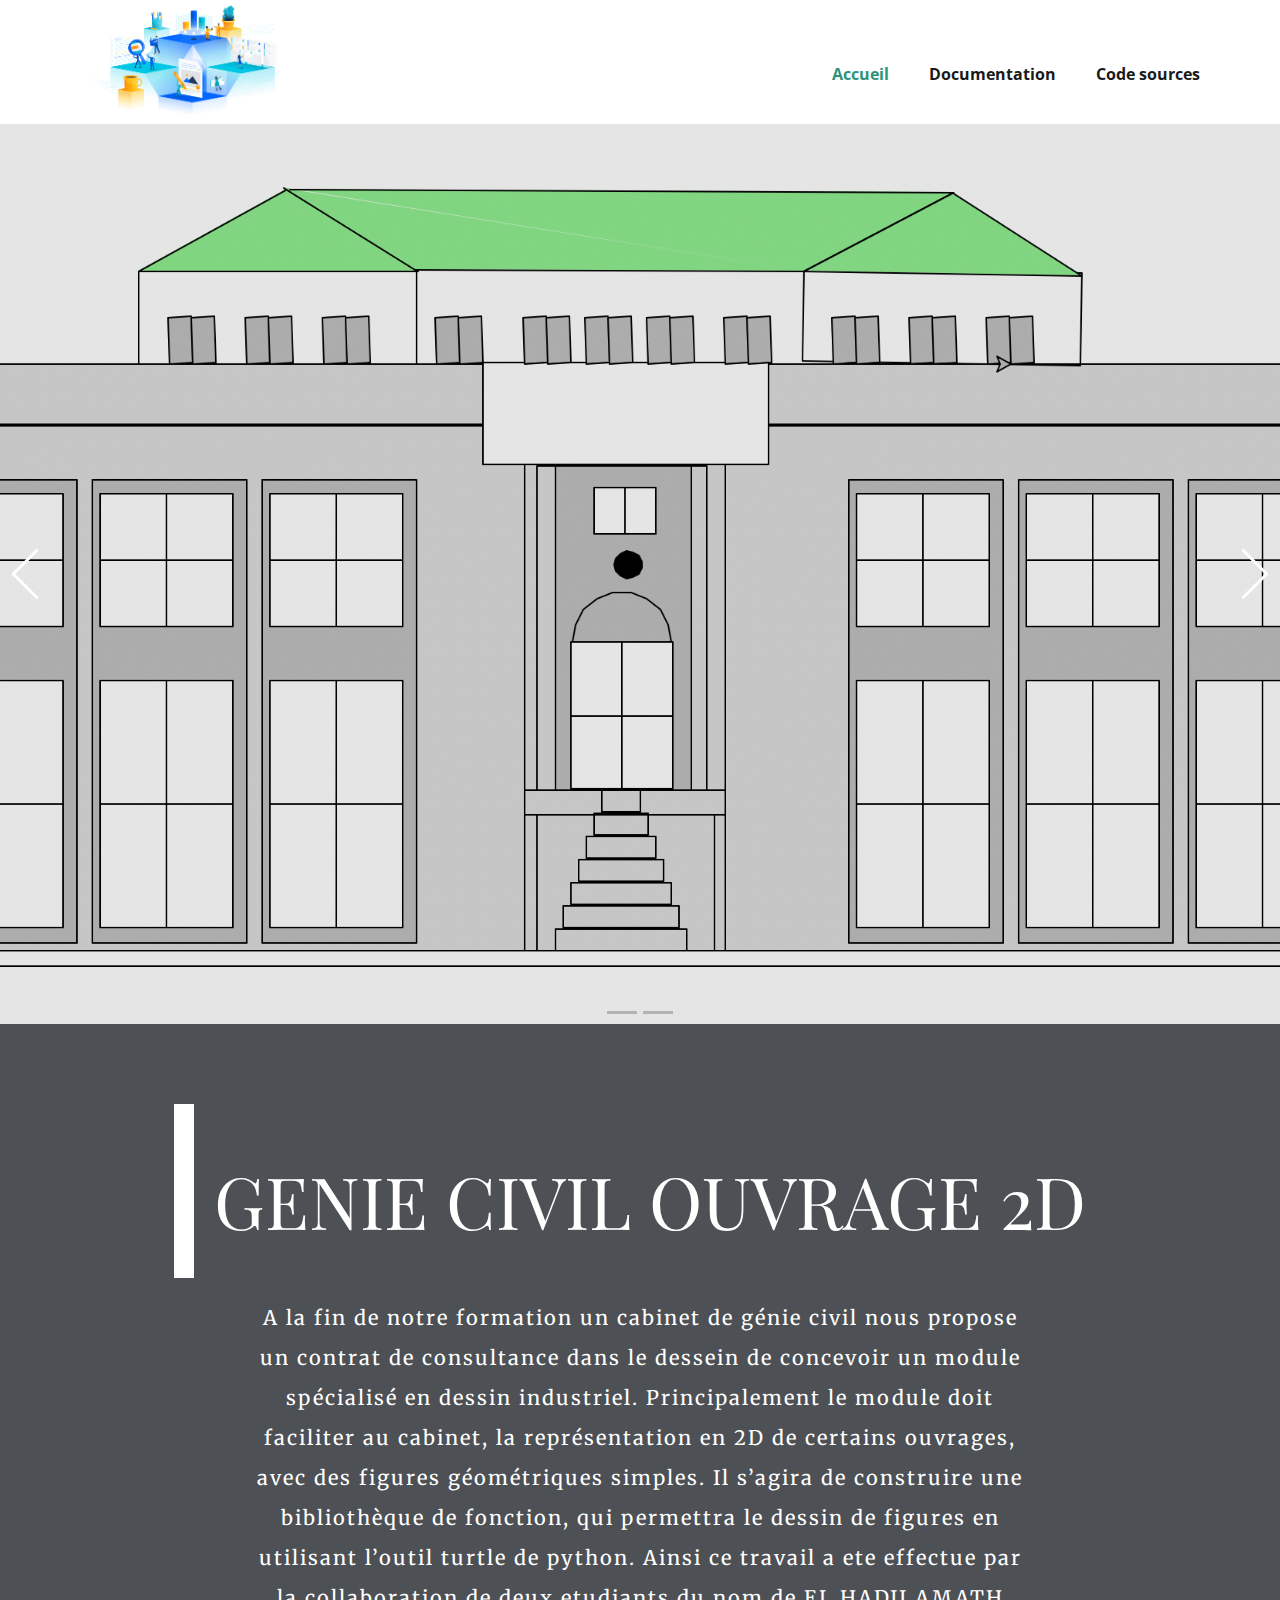
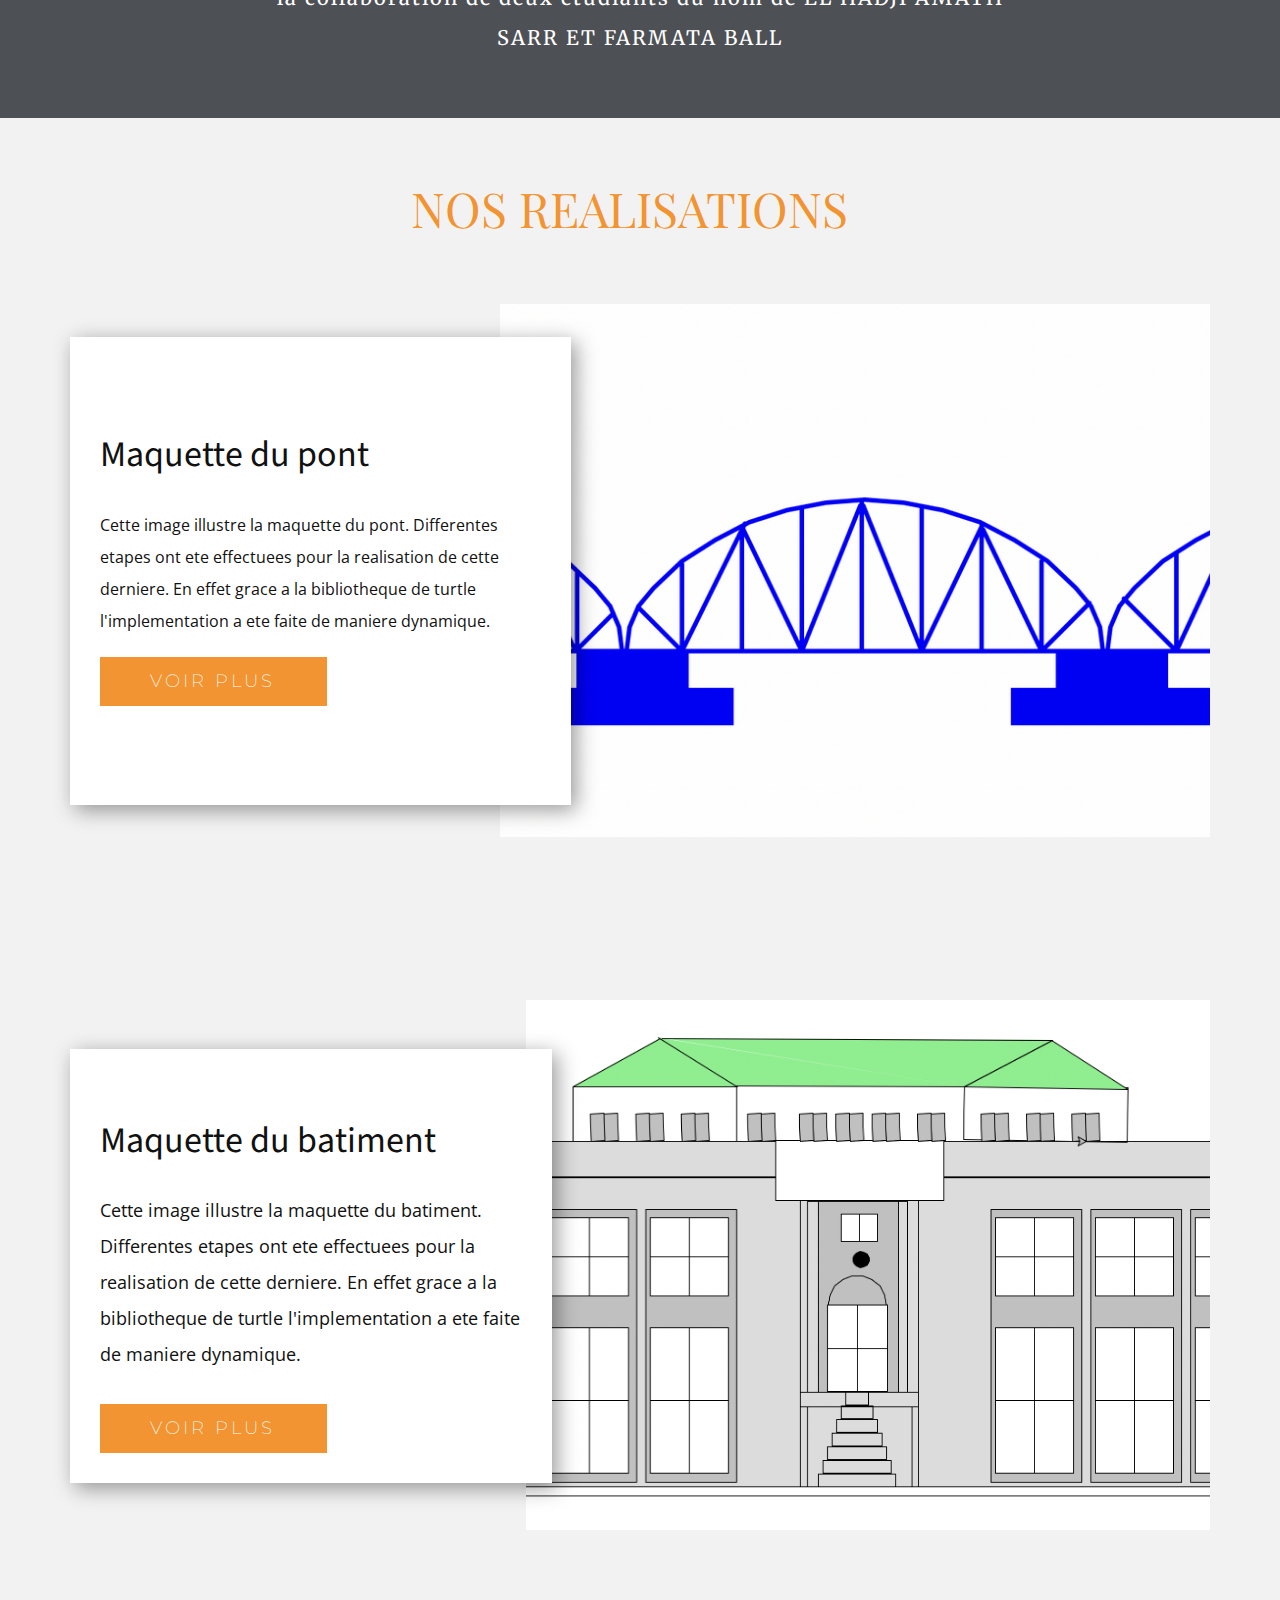
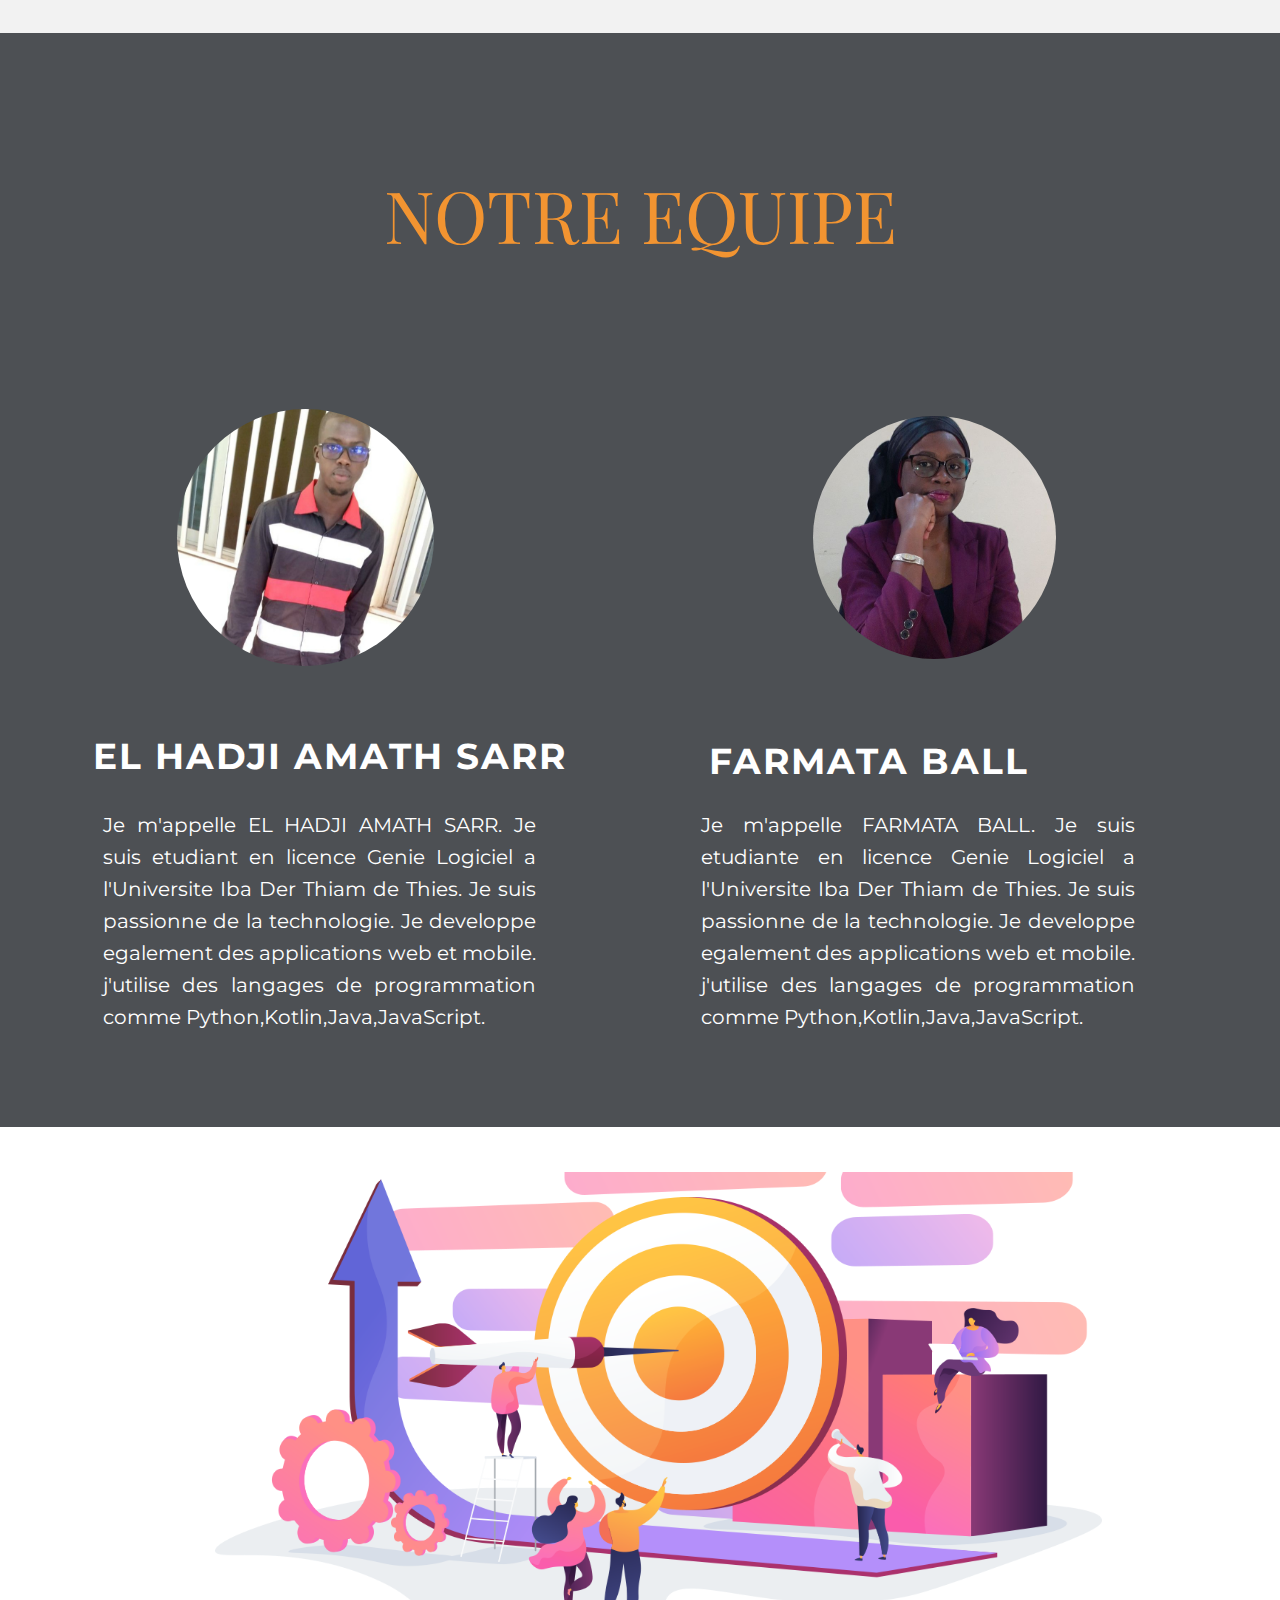
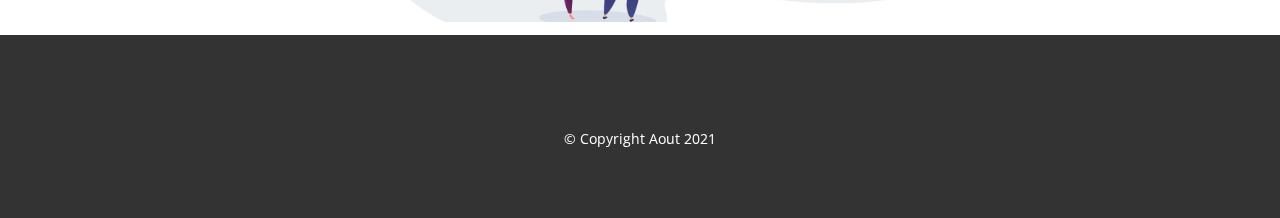
<file: index.html>
<!DOCTYPE html>
<html style="font-size: 16px;">
  <head>
    <meta name="viewport" content="width=device-width, initial-scale=1.0">
    <meta charset="utf-8">
    <meta name="keywords" content="1000+ customer using Our application., Quick &amp; Easy Process, We believe inCustomer Satisfaction, Our Features &amp; Services., Check our latest blog post for more update., Check our latest blog post for more update., About Us, Download it now.">
    <meta name="description" content="">
    <meta name="page_type" content="np-template-header-footer-from-plugin">
    <title>Accueil</title>
    <link rel="stylesheet" href="nicepage.css" media="screen">
<link rel="stylesheet" href="Accueil.css" media="screen">
    <script class="u-script" type="text/javascript" src="jquery.js" defer=""></script>
    <script class="u-script" type="text/javascript" src="nicepage.js" defer=""></script>
    <meta name="generator" content="Nicepage 3.22.0, nicepage.com">
    
    
    <link id="u-theme-google-font" rel="stylesheet" href="https://fonts.googleapis.com/css?family=Source+Sans+Pro:200,200i,300,300i,400,400i,600,600i,700,700i,900,900i|Open+Sans:300,300i,400,400i,600,600i,700,700i,800,800i">
    <link id="u-page-google-font" rel="stylesheet" href="https://fonts.googleapis.com/css?family=Playfair+Display:400,400i,500,500i,600,600i,700,700i,800,800i,900,900i|Merriweather:300,300i,400,400i,700,700i,900,900i|Playfair+Display:400,400i,500,500i,600,600i,700,700i,800,800i,900,900i|Montserrat:100,100i,200,200i,300,300i,400,400i,500,500i,600,600i,700,700i,800,800i,900,900i">
    
    
    
    
    
    
    
    <script type="application/ld+json">{
		"@context": "http://schema.org",
		"@type": "Organization",
		"name": "",
		"logo": "images/cover.png"
}</script>
    <meta name="theme-color" content="#2e937a">
    <meta property="og:title" content="Accueil">
    <meta property="og:type" content="website">
  </head>
  <body data-home-page="Accueil.html" data-home-page-title="Accueil" class="u-body"><header class="u-clearfix u-header u-header" id="sec-84ba"><div class="u-clearfix u-sheet u-sheet-1">
        <a href="#" class="u-image u-logo u-image-1" data-image-width="1785" data-image-height="1038" title="accueil">
          <img src="images/cover.png" class="u-logo-image u-logo-image-1">
        </a>
        <nav class="u-menu u-menu-dropdown u-offcanvas u-menu-1" data-responsive-from="MD">
          <div class="menu-collapse" style="font-size: 1rem; letter-spacing: 0px; font-weight: 700;" wfd-invisible="true">
            <a class="u-button-style u-custom-active-border-color u-custom-active-color u-custom-border u-custom-border-color u-custom-borders u-custom-hover-border-color u-custom-hover-color u-custom-left-right-menu-spacing u-custom-padding-bottom u-custom-text-active-color u-custom-text-color u-custom-text-hover-color u-custom-top-bottom-menu-spacing u-nav-link u-text-active-palette-1-base u-text-hover-palette-2-base" href="#">
              <svg><use xmlns:xlink="http://www.w3.org/1999/xlink" xlink:href="#menu-hamburger"></use></svg>
              <svg version="1.1" xmlns="http://www.w3.org/2000/svg" xmlns:xlink="http://www.w3.org/1999/xlink"><defs><symbol id="menu-hamburger" viewBox="0 0 16 16" style="width: 16px; height: 16px;"><rect y="1" width="16" height="2"></rect><rect y="7" width="16" height="2"></rect><rect y="13" width="16" height="2"></rect>
</symbol>
</defs></svg>
            </a>
          </div>
          <div class="u-custom-menu u-nav-container" wfd-invisible="true">
            <ul class="u-nav u-spacing-20 u-unstyled u-nav-1"><li class="u-nav-item"><a class="u-border-active-palette-1-base u-border-hover-palette-1-base u-button-style u-nav-link u-text-active-palette-1-base u-text-grey-90 u-text-hover-palette-2-base" href="Accueil.html" style="padding: 24px 10px;">Accueil</a>
</li><li class="u-nav-item"><a class="u-border-active-palette-1-base u-border-hover-palette-1-base u-button-style u-nav-link u-text-active-palette-1-base u-text-grey-90 u-text-hover-palette-2-base" href="Documentation.html" style="padding: 24px 10px;">Documentation</a>
</li><li class="u-nav-item"><a class="u-border-active-palette-1-base u-border-hover-palette-1-base u-button-style u-nav-link u-text-active-palette-1-base u-text-grey-90 u-text-hover-palette-2-base" href="https://github.com/famaball/ball" target="_blank" style="padding: 24px 10px;">Code sources</a>
</li></ul>
          </div>
          <div class="u-custom-menu u-nav-container-collapse" wfd-invisible="true">
            <div class="u-black u-container-style u-inner-container-layout u-opacity u-opacity-95 u-sidenav">
              <div class="u-sidenav-overflow">
                <div class="u-menu-close"></div>
                <ul class="u-align-center u-nav u-popupmenu-items u-unstyled u-nav-2"><li class="u-nav-item"><a class="u-button-style u-nav-link" href="Accueil.html" style="padding: 24px 10px;">Accueil</a>
</li><li class="u-nav-item"><a class="u-button-style u-nav-link" href="Documentation.html" style="padding: 24px 10px;">Documentation</a>
</li><li class="u-nav-item"><a class="u-button-style u-nav-link" href="https://github.com/famaball/ball" target="_blank" style="padding: 24px 10px;">Code sources</a>
</li></ul>
              </div>
            </div>
            <div class="u-black u-menu-overlay u-opacity u-opacity-70" wfd-invisible="true"></div>
          </div>
        </nav>
      </div></header>
    <section class="u-carousel u-slide u-block-5f1a-1" id="carousel_fe29" data-interval="5000" data-u-ride="carousel">
      <ol class="u-absolute-hcenter u-carousel-indicators u-block-5f1a-2">
        <li data-u-target="#carousel_fe29" class="u-active u-grey-30" data-u-slide-to="0"></li>
        <li data-u-target="#carousel_fe29" class="u-grey-30" data-u-slide-to="1"></li>
      </ol>
      <div class="u-carousel-inner" role="listbox">
        <div class="u-active u-align-center u-carousel-item u-clearfix u-image u-shading u-section-1-1" data-image-width="2105" data-image-height="1166">
          <div class="u-align-left u-clearfix u-sheet u-sheet-1"></div>
        </div>
        <div class="u-align-center u-carousel-item u-clearfix u-image u-shading u-section-1-2" data-image-width="2096" data-image-height="711">
          <div class="u-align-left u-clearfix u-sheet u-sheet-1"></div>
        </div>
      </div>
      <a class="u-absolute-vcenter u-carousel-control u-carousel-control-prev u-icon-rectangle u-text-body-alt-color u-block-5f1a-3" href="#carousel_fe29" role="button" data-u-slide="prev">
        <span aria-hidden="true">
          <svg viewBox="0 0 477.175 477.175"><path d="M145.188,238.575l215.5-215.5c5.3-5.3,5.3-13.8,0-19.1s-13.8-5.3-19.1,0l-225.1,225.1c-5.3,5.3-5.3,13.8,0,19.1l225.1,225
                    c2.6,2.6,6.1,4,9.5,4s6.9-1.3,9.5-4c5.3-5.3,5.3-13.8,0-19.1L145.188,238.575z"></path></svg>
        </span>
        <span class="sr-only">Previous</span>
      </a>
      <a class="u-absolute-vcenter u-carousel-control u-carousel-control-next u-icon-rectangle u-text-body-alt-color u-block-5f1a-4" href="#carousel_fe29" role="button" data-u-slide="next">
        <span aria-hidden="true">
          <svg viewBox="0 0 477.175 477.175"><path d="M360.731,229.075l-225.1-225.1c-5.3-5.3-13.8-5.3-19.1,0s-5.3,13.8,0,19.1l215.5,215.5l-215.5,215.5
                    c-5.3,5.3-5.3,13.8,0,19.1c2.6,2.6,6.1,4,9.5,4c3.4,0,6.9-1.3,9.5-4l225.1-225.1C365.931,242.875,365.931,234.275,360.731,229.075z"></path></svg>
        </span>
        <span class="sr-only">Next</span>
      </a>
    </section>
    <section class="u-align-center u-clearfix u-custom-color-7 u-section-2" id="carousel_72a5">
      <div class="u-clearfix u-sheet u-sheet-1">
        <blockquote class="u-align-center-sm u-align-center-xs u-border-20 u-border-white u-custom-font u-font-playfair-display u-text u-text-default u-text-1">
          <span style="font-size: 4.5rem;">GENIE CIVIL OUVRAGE 2D</span>
        </blockquote>
        <p class="u-custom-font u-font-merriweather u-text u-text-2"> A la fin de notre formation un cabinet de génie civil nous propose un contrat de consultance
dans le dessein de concevoir un module spécialisé en dessin industriel.
					Principalement le module doit faciliter au cabinet, la représentation en 2D de certains
ouvrages, avec des figures géométriques simples.
					Il s’agira de construire une bibliothèque de fonction, qui permettra le dessin de figures en
utilisant l’outil turtle de python. Ainsi ce travail a ete effectue par la collaboration de deux etudiants du nom de EL HADJI AMATH SARR ET FARMATA BALL</p>
      </div>
    </section>
    <section class="u-clearfix u-grey-5 u-section-3" id="carousel_31ad">
      <div class="u-clearfix u-sheet u-sheet-1">
        <h1 class="u-custom-font u-text u-text-palette-2-base u-text-1">NOS REALISATIONS<br>
        </h1>
        <img class="u-align-left u-expanded-width-sm u-expanded-width-xs u-image u-image-1" data-image-width="1600" data-image-height="543" src="images/Capturedecran2021-08-10a20.57.48.png">
        <div class="u-align-left u-container-style u-expanded-width-xs u-group u-white u-group-1">
          <div class="u-container-layout u-valign-middle u-container-layout-1">
            <h2 class="u-text u-text-default u-text-2"> Maquette du pont&nbsp;</h2>
            <p class="u-text u-text-3">Cette image illustre la maquette du pont. Differentes etapes ont ete effectuees pour la realisation de cette derniere. En effet grace a la bibliotheque de turtle l'implementation a ete faite de maniere dynamique.</p>
            <a href="files/docPontcopie-1.pdf" class="u-btn u-button-style u-custom-font u-file-link u-font-montserrat u-hover-grey-75 u-palette-2-base u-btn-1" target="_blank">VOIR PLUS</a>
          </div>
        </div>
      </div>
    </section>
    <section class="u-clearfix u-grey-5 u-section-4" id="carousel_c82a">
      <div class="u-clearfix u-sheet u-sheet-1">
        <img class="u-align-left u-image u-image-1" data-image-width="1600" data-image-height="886" src="images/Capturedecran2021-08-10a20.56.05.png">
        <div class="u-align-left u-container-style u-expanded-width-xs u-group u-white u-group-1">
          <div class="u-container-layout u-valign-top-sm u-valign-top-xs u-container-layout-1">
            <h2 class="u-text u-text-default-lg u-text-default-xl u-text-1"> Maquette du batiment&nbsp;</h2>
            <p class="u-text u-text-2"> Cette image illustre la maquette du batiment. Differentes etapes ont ete effectuees pour la realisation de cette derniere. En effet grace a la bibliotheque de turtle l'implementation a ete faite de maniere dynamique. </p>
            <a href="files/DocMaison.pdf" class="u-btn u-button-style u-custom-font u-file-link u-font-montserrat u-hover-grey-75 u-palette-2-base u-btn-1" target="_blank">VOIR PLUS</a>
          </div>
        </div>
      </div>
    </section>
    <section class="u-clearfix u-custom-color-7 u-section-5" id="carousel_4439">
      <div class="u-clearfix u-sheet u-sheet-1">
        <h1 class="u-custom-font u-text u-text-default-lg u-text-default-md u-text-default-sm u-text-default-xl u-text-palette-2-base u-text-1" data-animation-name="rubberBand" data-animation-duration="1000" data-animation-delay="0" data-animation-direction="">
          <span style="font-size: 4.5rem;">NOTRE EQUIPE<br>
          </span>
          <br>
        </h1>
        <div class="u-clearfix u-expanded-width-xs u-layout-wrap u-layout-wrap-1">
          <div class="u-layout">
            <div class="u-layout-row">
              <div class="u-align-left-md u-align-left-sm u-align-left-xs u-container-style u-custom-color-7 u-layout-cell u-size-29-md u-size-29-sm u-size-29-xs u-size-30-xl u-size-31-lg u-layout-cell-1">
                <div class="u-container-layout u-valign-top-sm u-valign-top-xs u-container-layout-1">
                  <div class="u-image u-image-circle u-image-1" alt="" data-image-width="720" data-image-height="710"></div>
                  <h6 class="u-align-justify-lg u-align-justify-xl u-custom-font u-font-montserrat u-text u-text-2"> EL HADJI AMATH SARR</h6>
                  <p class="u-align-justify-lg u-align-justify-xl u-custom-font u-font-montserrat u-text u-text-3">Je m'appelle EL HADJI AMATH SARR. Je suis etudiant en licence Genie Logiciel a l'Universite Iba Der Thiam de Thies. Je suis passionne de la technologie. Je developpe egalement des applications web et mobile. j'utilise des langages de programmation comme Python,Kotlin,Java,JavaScript.</p>
                </div>
              </div>
              <div class="u-container-style u-layout-cell u-size-29-lg u-size-30-xl u-size-31-md u-size-31-sm u-size-31-xs u-layout-cell-2">
                <div class="u-container-layout u-container-layout-2">
                  <div class="u-image u-image-circle u-image-2" alt="" data-image-width="682" data-image-height="1280"></div>
                  <h6 class="u-align-left u-custom-font u-font-montserrat u-text u-text-default u-text-4">FARMATA BALL</h6>
                  <p class="u-align-justify-lg u-align-justify-xl u-custom-font u-font-montserrat u-text u-text-5">Je m'appelle FARMATA BALL. Je suis etudiante en licence Genie Logiciel a l'Universite Iba Der Thiam de Thies. Je suis passionne de la technologie. Je developpe egalement des applications web et mobile. j'utilise des langages de programmation comme Python,Kotlin,Java,JavaScript.</p>
                </div>
              </div>
            </div>
          </div>
        </div>
      </div>
    </section>
    <section class="u-clearfix u-section-6" id="sec-fdea">
      <div class="u-clearfix u-sheet u-sheet-1">
        <img class="u-image u-image-default u-image-1" src="images/Untitled-21.png" alt="" data-image-width="1200" data-image-height="700">
      </div>
    </section>
    
    
    <footer class="u-align-center u-clearfix u-footer u-grey-80 u-footer" id="sec-21de"><div class="u-clearfix u-sheet u-sheet-1">
        <p class="u-small-text u-text u-text-variant u-text-1">&copy Copyright Aout 2021<br>
          <br>
        </p>
      </div></footer>
 
  </body>
</html>
</file>
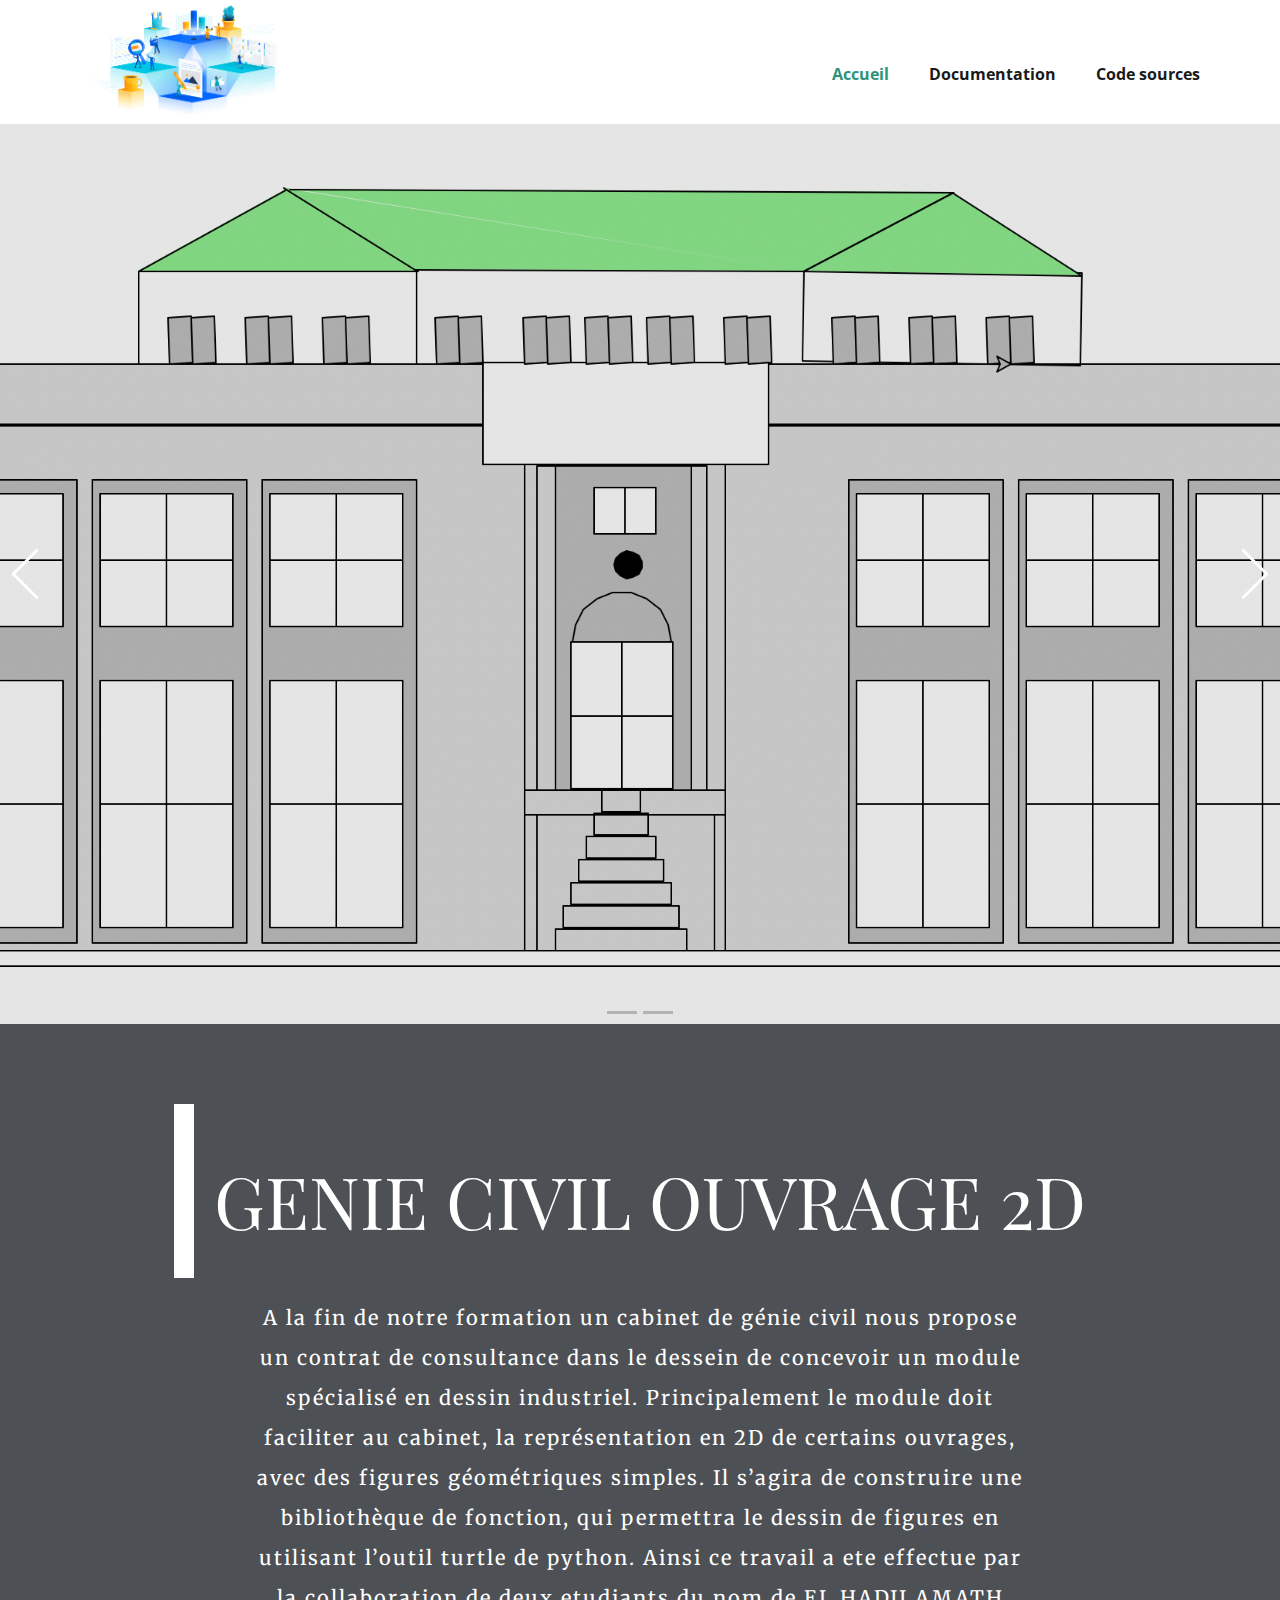
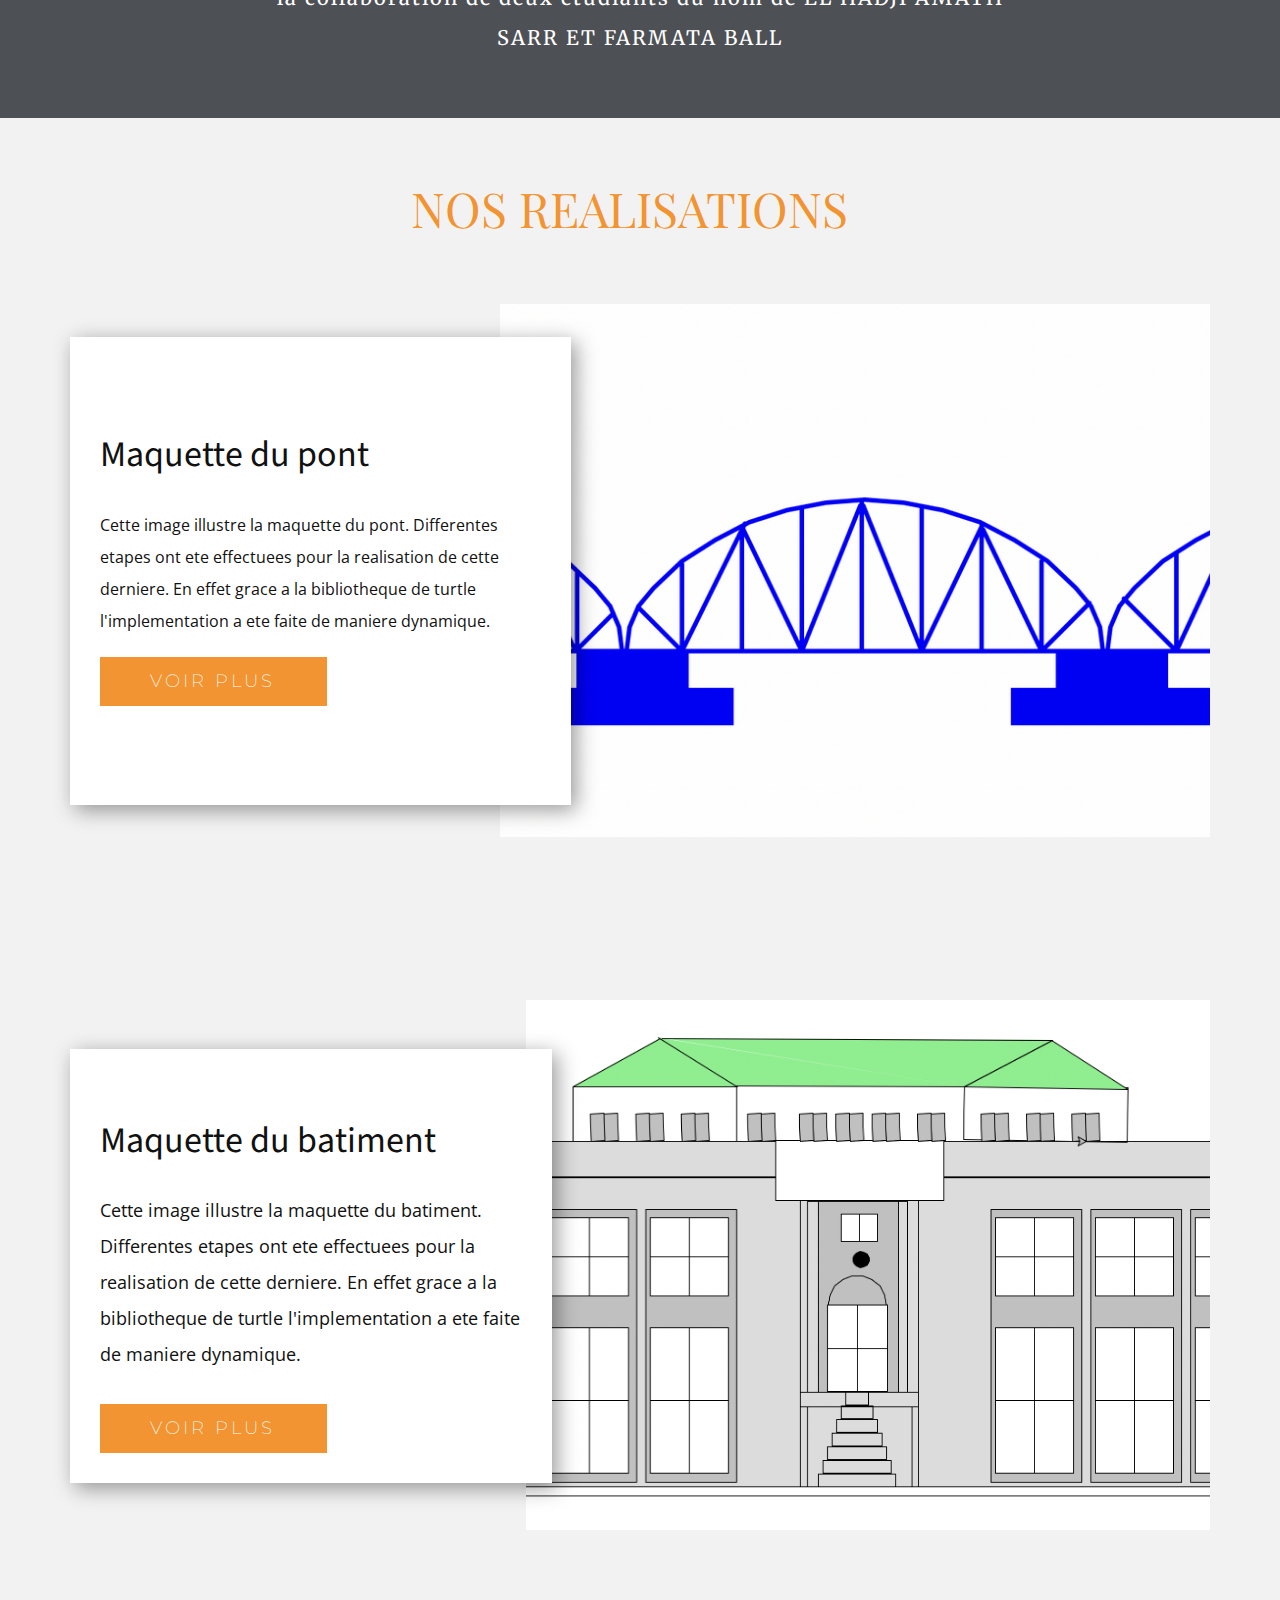
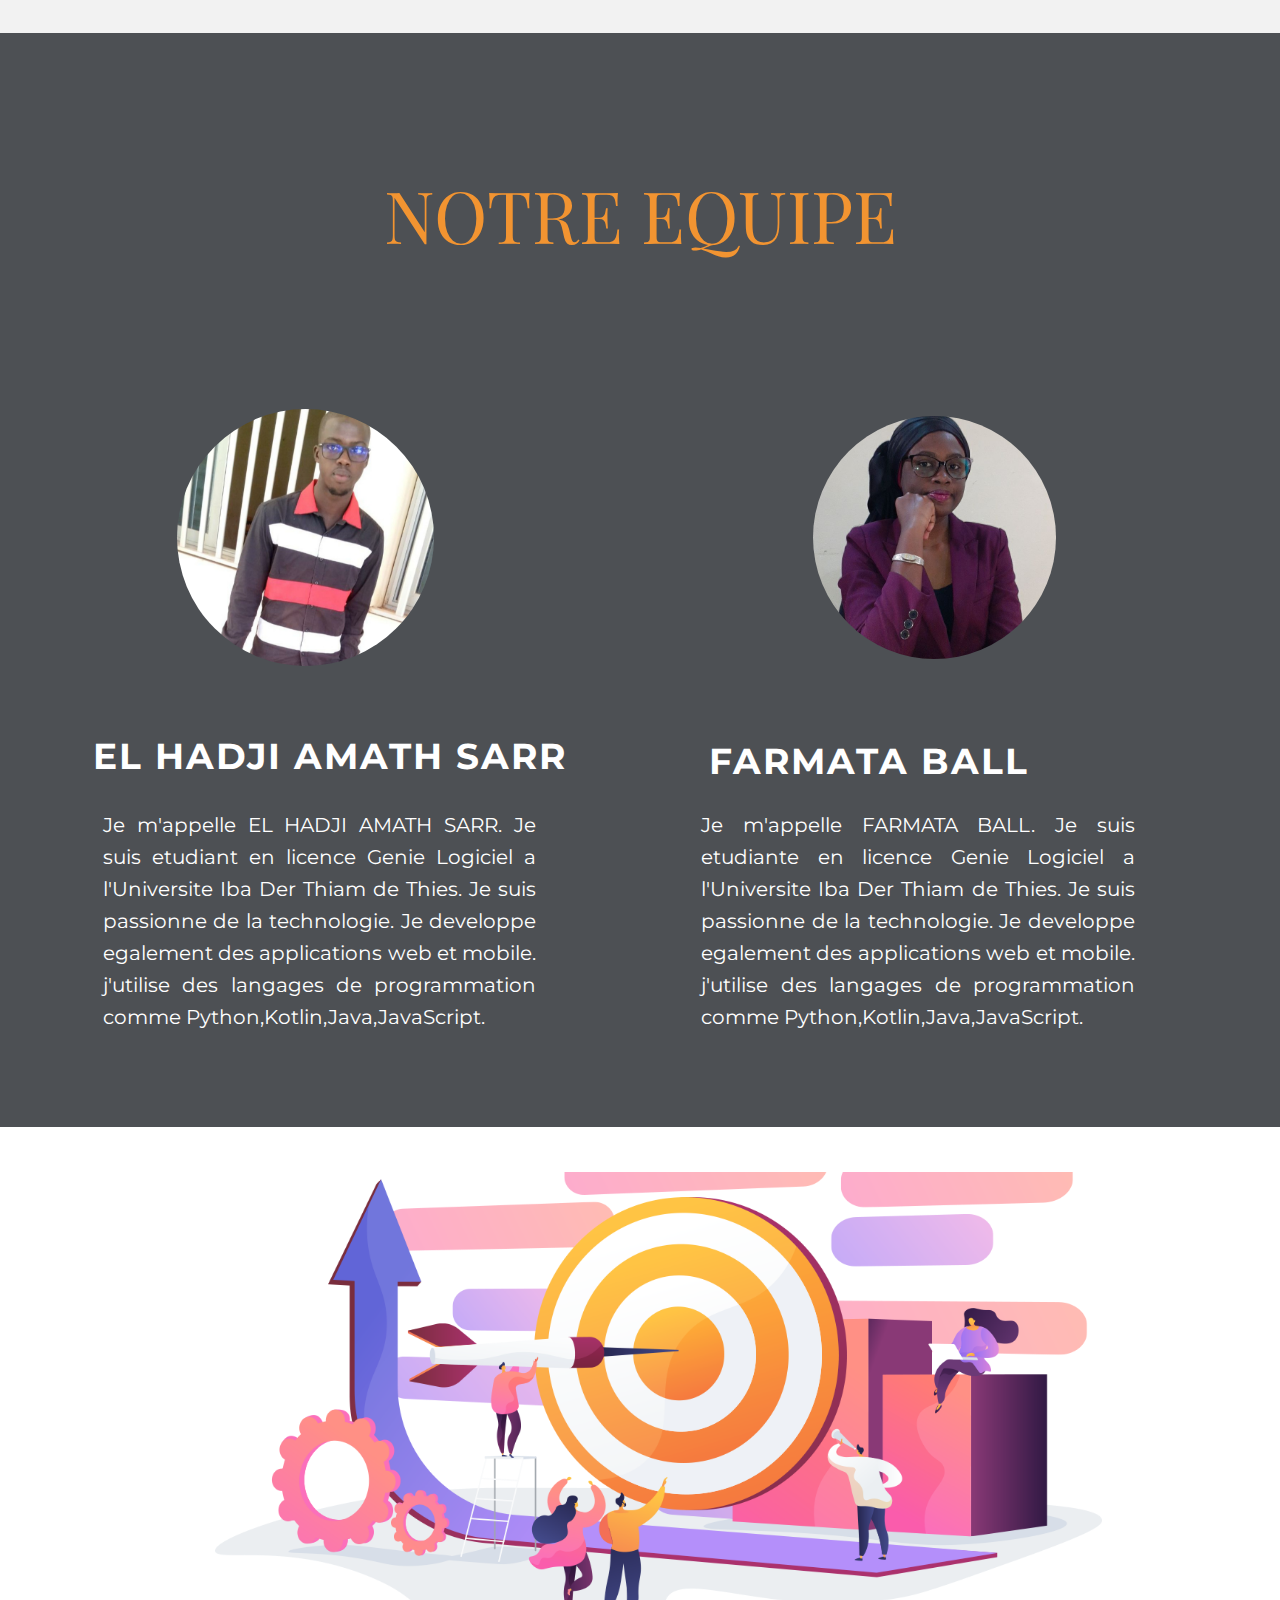
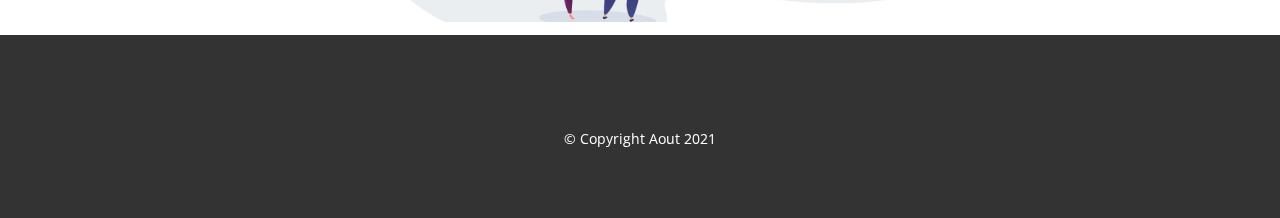
<file: Accueil.html>
<!DOCTYPE html>
<html style="font-size: 16px;">
  <head>
    <meta name="viewport" content="width=device-width, initial-scale=1.0">
    <meta charset="utf-8">
    <meta name="keywords" content="1000+ customer using Our application., Quick &amp; Easy Process, We believe inCustomer Satisfaction, Our Features &amp; Services., Check our latest blog post for more update., Check our latest blog post for more update., About Us, Download it now.">
    <meta name="description" content="">
    <meta name="page_type" content="np-template-header-footer-from-plugin">
    <title>Accueil</title>
    <link rel="stylesheet" href="nicepage.css" media="screen">
<link rel="stylesheet" href="Accueil.css" media="screen">
    <script class="u-script" type="text/javascript" src="jquery.js" defer=""></script>
    <script class="u-script" type="text/javascript" src="nicepage.js" defer=""></script>
    <meta name="generator" content="Nicepage 3.22.0, nicepage.com">
    
    
    <link id="u-theme-google-font" rel="stylesheet" href="https://fonts.googleapis.com/css?family=Source+Sans+Pro:200,200i,300,300i,400,400i,600,600i,700,700i,900,900i|Open+Sans:300,300i,400,400i,600,600i,700,700i,800,800i">
    <link id="u-page-google-font" rel="stylesheet" href="https://fonts.googleapis.com/css?family=Playfair+Display:400,400i,500,500i,600,600i,700,700i,800,800i,900,900i|Merriweather:300,300i,400,400i,700,700i,900,900i|Playfair+Display:400,400i,500,500i,600,600i,700,700i,800,800i,900,900i|Montserrat:100,100i,200,200i,300,300i,400,400i,500,500i,600,600i,700,700i,800,800i,900,900i">
    
    
    
    
    
    
    
    <script type="application/ld+json">{
		"@context": "http://schema.org",
		"@type": "Organization",
		"name": "",
		"logo": "images/cover.png"
}</script>
    <meta name="theme-color" content="#2e937a">
    <meta property="og:title" content="Accueil">
    <meta property="og:type" content="website">
  </head>
  <body class="u-body"><header class="u-clearfix u-header u-header" id="sec-84ba"><div class="u-clearfix u-sheet u-sheet-1">
        <a href="#" class="u-image u-logo u-image-1" data-image-width="1785" data-image-height="1038" title="accueil">
          <img src="images/cover.png" class="u-logo-image u-logo-image-1">
        </a>
        <nav class="u-menu u-menu-dropdown u-offcanvas u-menu-1" data-responsive-from="MD">
          <div class="menu-collapse" style="font-size: 1rem; letter-spacing: 0px; font-weight: 700;" wfd-invisible="true">
            <a class="u-button-style u-custom-active-border-color u-custom-active-color u-custom-border u-custom-border-color u-custom-borders u-custom-hover-border-color u-custom-hover-color u-custom-left-right-menu-spacing u-custom-padding-bottom u-custom-text-active-color u-custom-text-color u-custom-text-hover-color u-custom-top-bottom-menu-spacing u-nav-link u-text-active-palette-1-base u-text-hover-palette-2-base" href="#">
              <svg><use xmlns:xlink="http://www.w3.org/1999/xlink" xlink:href="#menu-hamburger"></use></svg>
              <svg version="1.1" xmlns="http://www.w3.org/2000/svg" xmlns:xlink="http://www.w3.org/1999/xlink"><defs><symbol id="menu-hamburger" viewBox="0 0 16 16" style="width: 16px; height: 16px;"><rect y="1" width="16" height="2"></rect><rect y="7" width="16" height="2"></rect><rect y="13" width="16" height="2"></rect>
</symbol>
</defs></svg>
            </a>
          </div>
          <div class="u-custom-menu u-nav-container" wfd-invisible="true">
            <ul class="u-nav u-spacing-20 u-unstyled u-nav-1"><li class="u-nav-item"><a class="u-border-active-palette-1-base u-border-hover-palette-1-base u-button-style u-nav-link u-text-active-palette-1-base u-text-grey-90 u-text-hover-palette-2-base" href="Accueil.html" style="padding: 24px 10px;">Accueil</a>
</li><li class="u-nav-item"><a class="u-border-active-palette-1-base u-border-hover-palette-1-base u-button-style u-nav-link u-text-active-palette-1-base u-text-grey-90 u-text-hover-palette-2-base" href="Documentation.html" style="padding: 24px 10px;">Documentation</a>
</li><li class="u-nav-item"><a class="u-border-active-palette-1-base u-border-hover-palette-1-base u-button-style u-nav-link u-text-active-palette-1-base u-text-grey-90 u-text-hover-palette-2-base" href="https://github.com/famaball/ball" target="_blank" style="padding: 24px 10px;">Code sources</a>
</li></ul>
          </div>
          <div class="u-custom-menu u-nav-container-collapse" wfd-invisible="true">
            <div class="u-black u-container-style u-inner-container-layout u-opacity u-opacity-95 u-sidenav">
              <div class="u-sidenav-overflow">
                <div class="u-menu-close"></div>
                <ul class="u-align-center u-nav u-popupmenu-items u-unstyled u-nav-2"><li class="u-nav-item"><a class="u-button-style u-nav-link" href="Accueil.html" style="padding: 24px 10px;">Accueil</a>
</li><li class="u-nav-item"><a class="u-button-style u-nav-link" href="Documentation.html" style="padding: 24px 10px;">Documentation</a>
</li><li class="u-nav-item"><a class="u-button-style u-nav-link" href="https://github.com/famaball/ball" target="_blank" style="padding: 24px 10px;">Code sources</a>
</li></ul>
              </div>
            </div>
            <div class="u-black u-menu-overlay u-opacity u-opacity-70" wfd-invisible="true"></div>
          </div>
        </nav>
      </div></header>
    <section class="u-carousel u-slide u-block-5f1a-1" id="carousel_fe29" data-interval="5000" data-u-ride="carousel">
      <ol class="u-absolute-hcenter u-carousel-indicators u-block-5f1a-2">
        <li data-u-target="#carousel_fe29" class="u-active u-grey-30" data-u-slide-to="0"></li>
        <li data-u-target="#carousel_fe29" class="u-grey-30" data-u-slide-to="1"></li>
      </ol>
      <div class="u-carousel-inner" role="listbox">
        <div class="u-active u-align-center u-carousel-item u-clearfix u-image u-shading u-section-1-1" data-image-width="2105" data-image-height="1166">
          <div class="u-align-left u-clearfix u-sheet u-sheet-1"></div>
        </div>
        <div class="u-align-center u-carousel-item u-clearfix u-image u-shading u-section-1-2" data-image-width="2096" data-image-height="711">
          <div class="u-align-left u-clearfix u-sheet u-sheet-1"></div>
        </div>
      </div>
      <a class="u-absolute-vcenter u-carousel-control u-carousel-control-prev u-icon-rectangle u-text-body-alt-color u-block-5f1a-3" href="#carousel_fe29" role="button" data-u-slide="prev">
        <span aria-hidden="true">
          <svg viewBox="0 0 477.175 477.175"><path d="M145.188,238.575l215.5-215.5c5.3-5.3,5.3-13.8,0-19.1s-13.8-5.3-19.1,0l-225.1,225.1c-5.3,5.3-5.3,13.8,0,19.1l225.1,225
                    c2.6,2.6,6.1,4,9.5,4s6.9-1.3,9.5-4c5.3-5.3,5.3-13.8,0-19.1L145.188,238.575z"></path></svg>
        </span>
        <span class="sr-only">Previous</span>
      </a>
      <a class="u-absolute-vcenter u-carousel-control u-carousel-control-next u-icon-rectangle u-text-body-alt-color u-block-5f1a-4" href="#carousel_fe29" role="button" data-u-slide="next">
        <span aria-hidden="true">
          <svg viewBox="0 0 477.175 477.175"><path d="M360.731,229.075l-225.1-225.1c-5.3-5.3-13.8-5.3-19.1,0s-5.3,13.8,0,19.1l215.5,215.5l-215.5,215.5
                    c-5.3,5.3-5.3,13.8,0,19.1c2.6,2.6,6.1,4,9.5,4c3.4,0,6.9-1.3,9.5-4l225.1-225.1C365.931,242.875,365.931,234.275,360.731,229.075z"></path></svg>
        </span>
        <span class="sr-only">Next</span>
      </a>
    </section>
    <section class="u-align-center u-clearfix u-custom-color-7 u-section-2" id="carousel_72a5">
      <div class="u-clearfix u-sheet u-sheet-1">
        <blockquote class="u-align-center-sm u-align-center-xs u-border-20 u-border-white u-custom-font u-font-playfair-display u-text u-text-default u-text-1">
          <span style="font-size: 4.5rem;">GENIE CIVIL OUVRAGE 2D</span>
        </blockquote>
        <p class="u-custom-font u-font-merriweather u-text u-text-2"> A la fin de notre formation un cabinet de génie civil nous propose un contrat de consultance
dans le dessein de concevoir un module spécialisé en dessin industriel.
					Principalement le module doit faciliter au cabinet, la représentation en 2D de certains
ouvrages, avec des figures géométriques simples.
					Il s’agira de construire une bibliothèque de fonction, qui permettra le dessin de figures en
utilisant l’outil turtle de python. Ainsi ce travail a ete effectue par la collaboration de deux etudiants du nom de EL HADJI AMATH SARR ET FARMATA BALL</p>
      </div>
    </section>
    <section class="u-clearfix u-grey-5 u-section-3" id="carousel_31ad">
      <div class="u-clearfix u-sheet u-sheet-1">
        <h1 class="u-custom-font u-text u-text-palette-2-base u-text-1">NOS REALISATIONS<br>
        </h1>
        <img class="u-align-left u-expanded-width-sm u-expanded-width-xs u-image u-image-1" data-image-width="1600" data-image-height="543" src="images/Capturedecran2021-08-10a20.57.48.png">
        <div class="u-align-left u-container-style u-expanded-width-xs u-group u-white u-group-1">
          <div class="u-container-layout u-valign-middle u-container-layout-1">
            <h2 class="u-text u-text-default u-text-2"> Maquette du pont&nbsp;</h2>
            <p class="u-text u-text-3">Cette image illustre la maquette du pont. Differentes etapes ont ete effectuees pour la realisation de cette derniere. En effet grace a la bibliotheque de turtle l'implementation a ete faite de maniere dynamique.</p>
            <a href="files/docPontcopie-1.pdf" class="u-btn u-button-style u-custom-font u-file-link u-font-montserrat u-hover-grey-75 u-palette-2-base u-btn-1" target="_blank">VOIR PLUS</a>
          </div>
        </div>
      </div>
    </section>
    <section class="u-clearfix u-grey-5 u-section-4" id="carousel_c82a">
      <div class="u-clearfix u-sheet u-sheet-1">
        <img class="u-align-left u-image u-image-1" data-image-width="1600" data-image-height="886" src="images/Capturedecran2021-08-10a20.56.05.png">
        <div class="u-align-left u-container-style u-expanded-width-xs u-group u-white u-group-1">
          <div class="u-container-layout u-valign-top-sm u-valign-top-xs u-container-layout-1">
            <h2 class="u-text u-text-default-lg u-text-default-xl u-text-1"> Maquette du batiment&nbsp;</h2>
            <p class="u-text u-text-2"> Cette image illustre la maquette du batiment. Differentes etapes ont ete effectuees pour la realisation de cette derniere. En effet grace a la bibliotheque de turtle l'implementation a ete faite de maniere dynamique. </p>
            <a href="files/DocMaison.pdf" class="u-btn u-button-style u-custom-font u-file-link u-font-montserrat u-hover-grey-75 u-palette-2-base u-btn-1" target="_blank">VOIR PLUS</a>
          </div>
        </div>
      </div>
    </section>
    <section class="u-clearfix u-custom-color-7 u-section-5" id="carousel_4439">
      <div class="u-clearfix u-sheet u-sheet-1">
        <h1 class="u-custom-font u-text u-text-default-lg u-text-default-md u-text-default-sm u-text-default-xl u-text-palette-2-base u-text-1" data-animation-name="rubberBand" data-animation-duration="1000" data-animation-delay="0" data-animation-direction="">
          <span style="font-size: 4.5rem;">NOTRE EQUIPE<br>
          </span>
          <br>
        </h1>
        <div class="u-clearfix u-expanded-width-xs u-layout-wrap u-layout-wrap-1">
          <div class="u-layout">
            <div class="u-layout-row">
              <div class="u-align-left-md u-align-left-sm u-align-left-xs u-container-style u-custom-color-7 u-layout-cell u-size-29-md u-size-29-sm u-size-29-xs u-size-30-xl u-size-31-lg u-layout-cell-1">
                <div class="u-container-layout u-valign-top-sm u-valign-top-xs u-container-layout-1">
                  <div class="u-image u-image-circle u-image-1" alt="" data-image-width="720" data-image-height="710"></div>
                  <h6 class="u-align-justify-lg u-align-justify-xl u-custom-font u-font-montserrat u-text u-text-2"> EL HADJI AMATH SARR</h6>
                  <p class="u-align-justify-lg u-align-justify-xl u-custom-font u-font-montserrat u-text u-text-3">Je m'appelle EL HADJI AMATH SARR. Je suis etudiant en licence Genie Logiciel a l'Universite Iba Der Thiam de Thies. Je suis passionne de la technologie. Je developpe egalement des applications web et mobile. j'utilise des langages de programmation comme Python,Kotlin,Java,JavaScript.</p>
                </div>
              </div>
              <div class="u-container-style u-layout-cell u-size-29-lg u-size-30-xl u-size-31-md u-size-31-sm u-size-31-xs u-layout-cell-2">
                <div class="u-container-layout u-container-layout-2">
                  <div class="u-image u-image-circle u-image-2" alt="" data-image-width="682" data-image-height="1280"></div>
                  <h6 class="u-align-left u-custom-font u-font-montserrat u-text u-text-default u-text-4">FARMATA BALL</h6>
                  <p class="u-align-justify-lg u-align-justify-xl u-custom-font u-font-montserrat u-text u-text-5">Je m'appelle FARMATA BALL. Je suis etudiante en licence Genie Logiciel a l'Universite Iba Der Thiam de Thies. Je suis passionne de la technologie. Je developpe egalement des applications web et mobile. j'utilise des langages de programmation comme Python,Kotlin,Java,JavaScript.</p>
                </div>
              </div>
            </div>
          </div>
        </div>
      </div>
    </section>
    <section class="u-clearfix u-section-6" id="sec-fdea">
      <div class="u-clearfix u-sheet u-sheet-1">
        <img class="u-image u-image-default u-image-1" src="images/Untitled-21.png" alt="" data-image-width="1200" data-image-height="700">
      </div>
    </section>
    
    
    <footer class="u-align-center u-clearfix u-footer u-grey-80 u-footer" id="sec-21de"><div class="u-clearfix u-sheet u-sheet-1">
        <p class="u-small-text u-text u-text-variant u-text-1">&copy Copyright Aout 2021<br>
          <br>
        </p>
      </div></footer>
    
  </body>
</html>
</file>
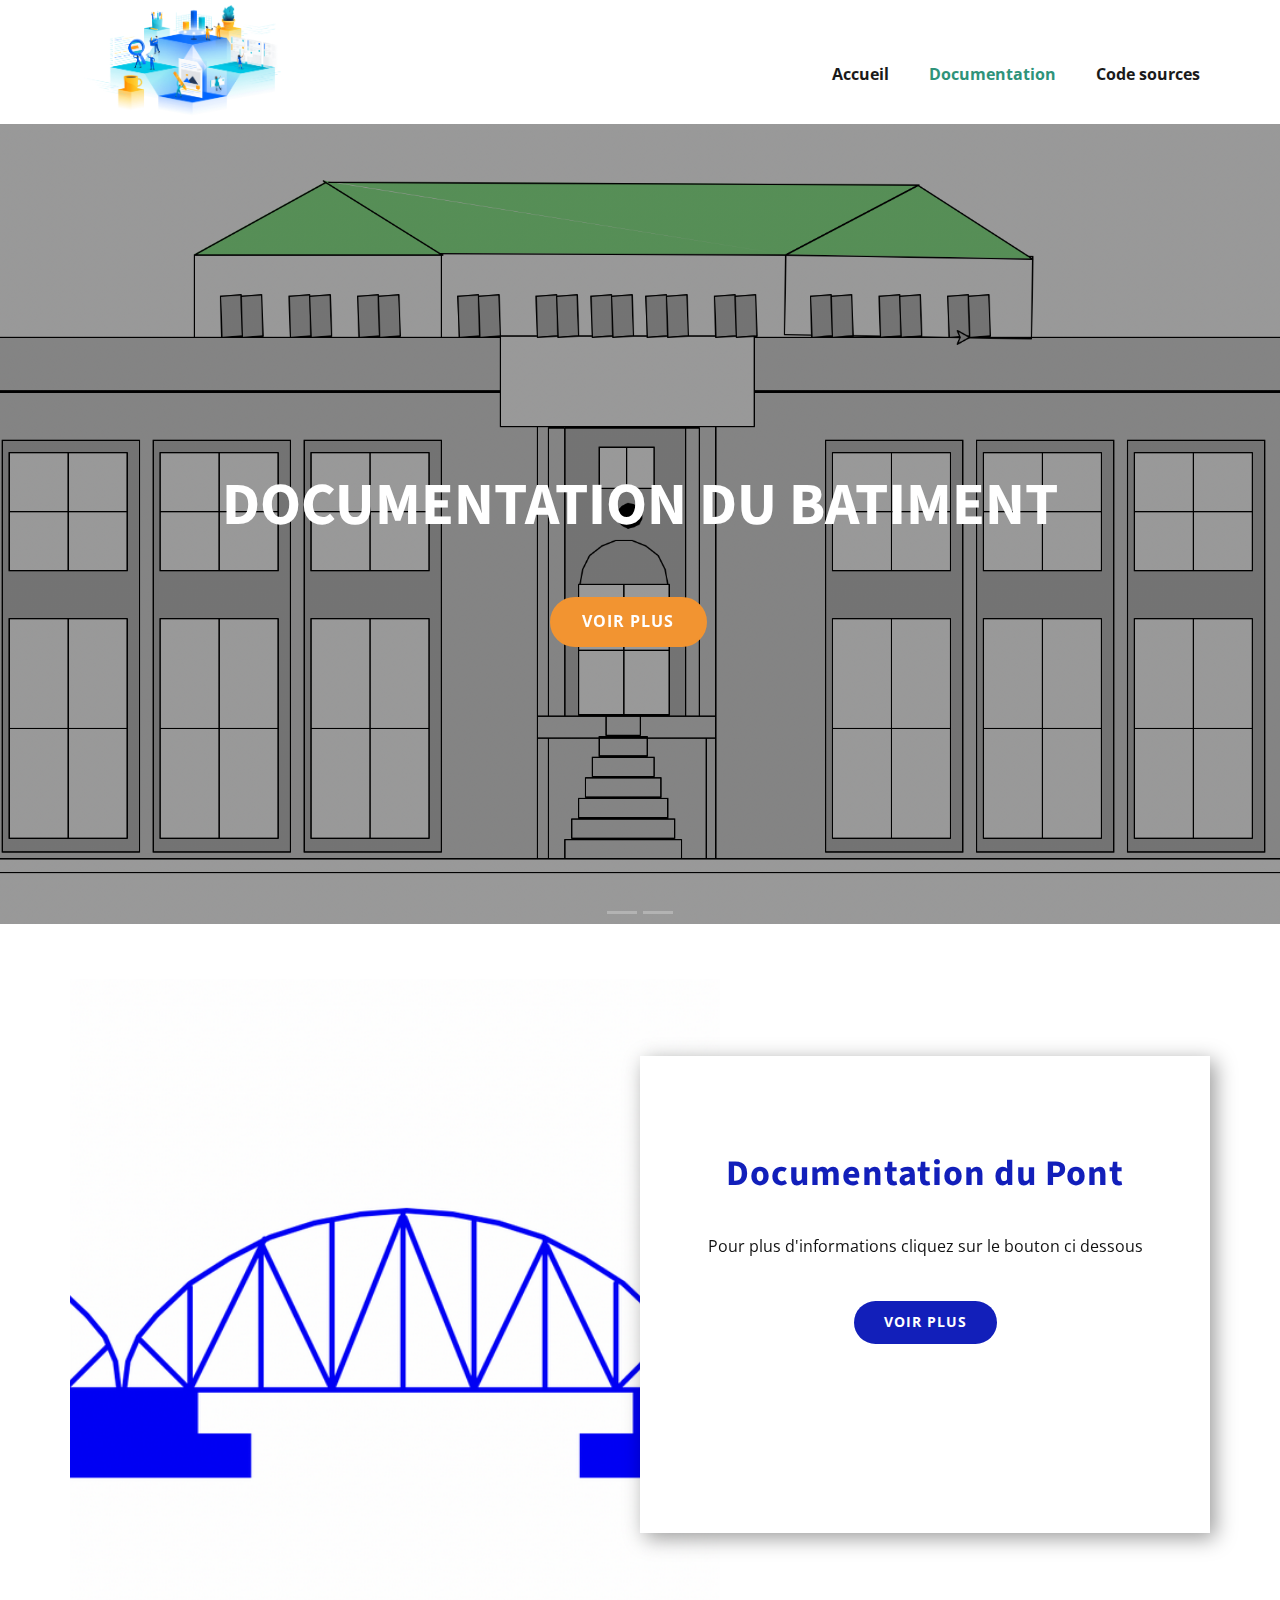
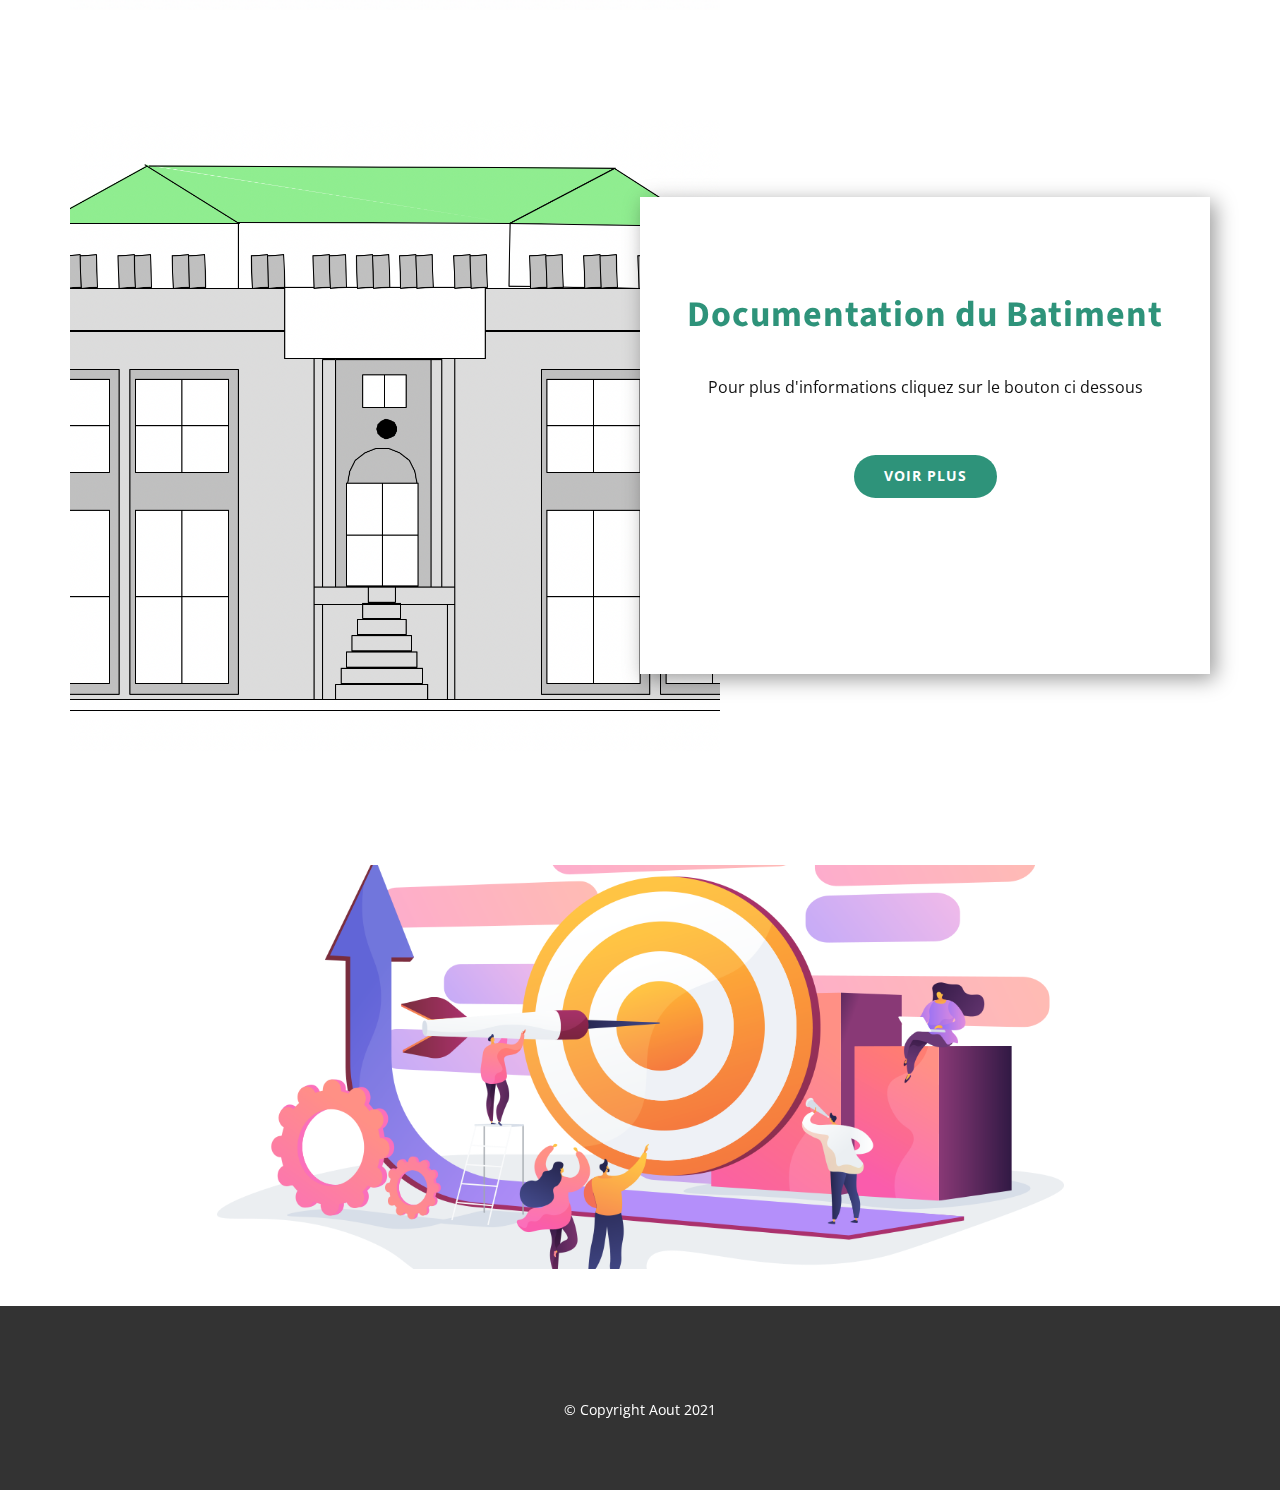
<file: Documentation.html>
<!DOCTYPE html>
<html style="font-size: 16px;">
  <head>
    <meta name="viewport" content="width=device-width, initial-scale=1.0">
    <meta charset="utf-8">
    <meta name="keywords" content="DOCUMENTATION DU PONT, DOCUMENTATION DU BATIMENT">
    <meta name="description" content="">
    <meta name="page_type" content="np-template-header-footer-from-plugin">
    <title>Documentation</title>
    <link rel="stylesheet" href="nicepage.css" media="screen">
<link rel="stylesheet" href="Documentation.css" media="screen">
    <script class="u-script" type="text/javascript" src="jquery.js" defer=""></script>
    <script class="u-script" type="text/javascript" src="nicepage.js" defer=""></script>
    <meta name="generator" content="Nicepage 3.22.0, nicepage.com">
    
    
    <link id="u-theme-google-font" rel="stylesheet" href="https://fonts.googleapis.com/css?family=Source+Sans+Pro:200,200i,300,300i,400,400i,600,600i,700,700i,900,900i|Open+Sans:300,300i,400,400i,600,600i,700,700i,800,800i">
    
    
    
    
    
    <script type="application/ld+json">{
		"@context": "http://schema.org",
		"@type": "Organization",
		"name": "",
		"logo": "images/cover.png"
}</script>
    <meta name="theme-color" content="#2e937a">
    <meta property="og:title" content="Documentation">
    <meta property="og:type" content="website">
  </head>
  <body class="u-body"><header class="u-clearfix u-header u-header" id="sec-84ba"><div class="u-clearfix u-sheet u-sheet-1">
        <a href="#" class="u-image u-logo u-image-1" data-image-width="1785" data-image-height="1038" title="accueil">
          <img src="images/cover.png" class="u-logo-image u-logo-image-1">
        </a>
        <nav class="u-menu u-menu-dropdown u-offcanvas u-menu-1" data-responsive-from="MD">
          <div class="menu-collapse" style="font-size: 1rem; letter-spacing: 0px; font-weight: 700;" wfd-invisible="true">
            <a class="u-button-style u-custom-active-border-color u-custom-active-color u-custom-border u-custom-border-color u-custom-borders u-custom-hover-border-color u-custom-hover-color u-custom-left-right-menu-spacing u-custom-padding-bottom u-custom-text-active-color u-custom-text-color u-custom-text-hover-color u-custom-top-bottom-menu-spacing u-nav-link u-text-active-palette-1-base u-text-hover-palette-2-base" href="#">
              <svg><use xmlns:xlink="http://www.w3.org/1999/xlink" xlink:href="#menu-hamburger"></use></svg>
              <svg version="1.1" xmlns="http://www.w3.org/2000/svg" xmlns:xlink="http://www.w3.org/1999/xlink"><defs><symbol id="menu-hamburger" viewBox="0 0 16 16" style="width: 16px; height: 16px;"><rect y="1" width="16" height="2"></rect><rect y="7" width="16" height="2"></rect><rect y="13" width="16" height="2"></rect>
</symbol>
</defs></svg>
            </a>
          </div>
          <div class="u-custom-menu u-nav-container" wfd-invisible="true">
            <ul class="u-nav u-spacing-20 u-unstyled u-nav-1"><li class="u-nav-item"><a class="u-border-active-palette-1-base u-border-hover-palette-1-base u-button-style u-nav-link u-text-active-palette-1-base u-text-grey-90 u-text-hover-palette-2-base" href="Accueil.html" style="padding: 24px 10px;">Accueil</a>
</li><li class="u-nav-item"><a class="u-border-active-palette-1-base u-border-hover-palette-1-base u-button-style u-nav-link u-text-active-palette-1-base u-text-grey-90 u-text-hover-palette-2-base" href="Documentation.html" style="padding: 24px 10px;">Documentation</a>
</li><li class="u-nav-item"><a class="u-border-active-palette-1-base u-border-hover-palette-1-base u-button-style u-nav-link u-text-active-palette-1-base u-text-grey-90 u-text-hover-palette-2-base" href="https://github.com/famaball/ball" target="_blank" style="padding: 24px 10px;">Code sources</a>
</li></ul>
          </div>
          <div class="u-custom-menu u-nav-container-collapse" wfd-invisible="true">
            <div class="u-black u-container-style u-inner-container-layout u-opacity u-opacity-95 u-sidenav">
              <div class="u-sidenav-overflow">
                <div class="u-menu-close"></div>
                <ul class="u-align-center u-nav u-popupmenu-items u-unstyled u-nav-2"><li class="u-nav-item"><a class="u-button-style u-nav-link" href="Accueil.html" style="padding: 24px 10px;">Accueil</a>
</li><li class="u-nav-item"><a class="u-button-style u-nav-link" href="Documentation.html" style="padding: 24px 10px;">Documentation</a>
</li><li class="u-nav-item"><a class="u-button-style u-nav-link" href="https://github.com/famaball/ball" target="_blank" style="padding: 24px 10px;">Code sources</a>
</li></ul>
              </div>
            </div>
            <div class="u-black u-menu-overlay u-opacity u-opacity-70" wfd-invisible="true"></div>
          </div>
        </nav>
      </div></header>
    <section id="carousel_8b2d" class="u-carousel u-slide u-block-cc65-1" data-u-ride="carousel" data-interval="5000">
      <ol class="u-absolute-hcenter u-carousel-indicators u-block-cc65-2">
        <li data-u-target="#carousel_8b2d" class="u-active u-grey-30" data-u-slide-to="0"></li>
        <li data-u-target="#carousel_8b2d" class="u-grey-30" data-u-slide-to="1"></li>
      </ol>
      <div class="u-carousel-inner" role="listbox">
        <div class="skrollable skrollable-between u-active u-align-center u-carousel-item u-clearfix u-image u-shading u-section-1-1" src="" data-image-width="1600" data-image-height="886">
          <div class="u-clearfix u-sheet u-sheet-1">
            <h1 class="u-text u-text-1">DOCUMENTATION DU BATIMENT</h1>
            <a href="files/DocMaison.pdf" class="u-border-2 u-border-palette-2-base u-btn u-btn-round u-button-style u-file-link u-palette-2-base u-radius-50 u-btn-1" target="_blank">VOIR PLUS</a>
          </div>
        </div>
        <div class="skrollable skrollable-between u-align-center u-carousel-item u-clearfix u-image u-shading u-section-1-2" src="" data-image-width="1600" data-image-height="543">
          <div class="u-clearfix u-sheet u-sheet-1">
            <h1 class="u-text u-text-1">DOCUMENTATION DU PONT</h1>
            <a href="files/docPontcopie-1.pdf" class="u-border-2 u-border-palette-2-base u-btn u-btn-round u-button-style u-file-link u-palette-2-base u-radius-50 u-btn-1" target="_blank">VOIR PLUS</a>
          </div>
        </div>
      </div>
      <a class="u-carousel-control u-carousel-control-prev u-hidden u-icon-circle u-text-white u-block-cc65-3" href="#carousel_8b2d" role="button" data-u-slide="prev">
        <span aria-hidden="true">
          <svg viewBox="0 0 477.175 477.175"><path d="M145.188,238.575l215.5-215.5c5.3-5.3,5.3-13.8,0-19.1s-13.8-5.3-19.1,0l-225.1,225.1c-5.3,5.3-5.3,13.8,0,19.1l225.1,225
		c2.6,2.6,6.1,4,9.5,4s6.9-1.3,9.5-4c5.3-5.3,5.3-13.8,0-19.1L145.188,238.575z"></path></svg>
        </span>
        <span class="sr-only">
          <svg viewBox="0 0 477.175 477.175"><path d="M145.188,238.575l215.5-215.5c5.3-5.3,5.3-13.8,0-19.1s-13.8-5.3-19.1,0l-225.1,225.1c-5.3,5.3-5.3,13.8,0,19.1l225.1,225
		c2.6,2.6,6.1,4,9.5,4s6.9-1.3,9.5-4c5.3-5.3,5.3-13.8,0-19.1L145.188,238.575z"></path></svg>
        </span>
      </a>
      <a class="u-carousel-control u-carousel-control-next u-hidden u-icon-circle u-text-white u-block-cc65-4" href="#carousel_8b2d" role="button" data-u-slide="next">
        <span aria-hidden="true">
          <svg viewBox="0 0 477.175 477.175"><path d="M360.731,229.075l-225.1-225.1c-5.3-5.3-13.8-5.3-19.1,0s-5.3,13.8,0,19.1l215.5,215.5l-215.5,215.5
		c-5.3,5.3-5.3,13.8,0,19.1c2.6,2.6,6.1,4,9.5,4c3.4,0,6.9-1.3,9.5-4l225.1-225.1C365.931,242.875,365.931,234.275,360.731,229.075z"></path></svg>
        </span>
        <span class="sr-only">
          <svg viewBox="0 0 477.175 477.175"><path d="M360.731,229.075l-225.1-225.1c-5.3-5.3-13.8-5.3-19.1,0s-5.3,13.8,0,19.1l215.5,215.5l-215.5,215.5
		c-5.3,5.3-5.3,13.8,0,19.1c2.6,2.6,6.1,4,9.5,4c3.4,0,6.9-1.3,9.5-4l225.1-225.1C365.931,242.875,365.931,234.275,360.731,229.075z"></path></svg>
        </span>
      </a>
    </section>
    <section class="u-clearfix u-section-2" id="carousel_9c5a">
      <div class="u-clearfix u-sheet u-sheet-1">
        <img src="images/Capturedecran2021-08-10a20.57.48.png" class="u-align-left u-expanded-width-xs u-image u-image-1" data-image-width="1600" data-image-height="543">
        <div class="u-align-center u-container-style u-expanded-width-xs u-file-link u-group u-shape-rectangle u-white u-group-1" data-href="files/docPontcopie-1.pdf">
          <div class="u-container-layout u-container-layout-1">
            <h2 class="u-text u-text-custom-color-5 u-text-default u-text-1">Documentation du Pont</h2>
            <p class="u-text u-text-default u-text-2">Pour plus d'informations cliquez sur le bouton ci dessous</p>
            <a href="files/docPontcopie.pdf" class="u-border-none u-btn u-btn-round u-button-style u-custom-color-5 u-file-link u-hover-palette-1-light-1 u-radius-50 u-btn-1">Voir plus</a>
          </div>
        </div>
      </div>
    </section>
    <section class="u-clearfix u-section-3" id="carousel_0e8c">
      <div class="u-clearfix u-sheet u-sheet-1">
        <img src="images/Capturedecran2021-08-10a20.56.05.png" class="u-align-left u-expanded-width-xs u-image u-image-1" data-image-width="1600" data-image-height="886">
        <div class="u-align-center u-container-style u-expanded-width-xs u-file-link u-group u-shape-rectangle u-white u-group-1" data-href="files/docPontcopie-1.pdf">
          <div class="u-container-layout u-container-layout-1">
            <h2 class="u-text u-text-default u-text-palette-1-base u-text-1">Documentation du Batiment</h2>
            <p class="u-text u-text-default u-text-2">Pour plus d'informations cliquez sur le bouton ci dessous</p>
            <a href="files/DocMaison.pdf" class="u-btn u-btn-round u-button-style u-file-link u-hover-palette-1-light-1 u-palette-1-base u-radius-50 u-btn-1">Voir plus</a>
          </div>
        </div>
      </div>
    </section>
    <section class="u-clearfix u-section-4" id="sec-9a73">
      <div class="u-clearfix u-sheet u-sheet-1">
        <img class="u-image u-image-default u-image-1" src="images/Untitled-21.png" alt="" data-image-width="1200" data-image-height="700">
      </div>
    </section>
    
    
    <footer class="u-align-center u-clearfix u-footer u-grey-80 u-footer" id="sec-21de"><div class="u-clearfix u-sheet u-sheet-1">
        <p class="u-small-text u-text u-text-variant u-text-1">&copy Copyright Aout 2021<br>
          <br>
        </p>
      </div></footer>
    
  </body>
</html>
</file>
